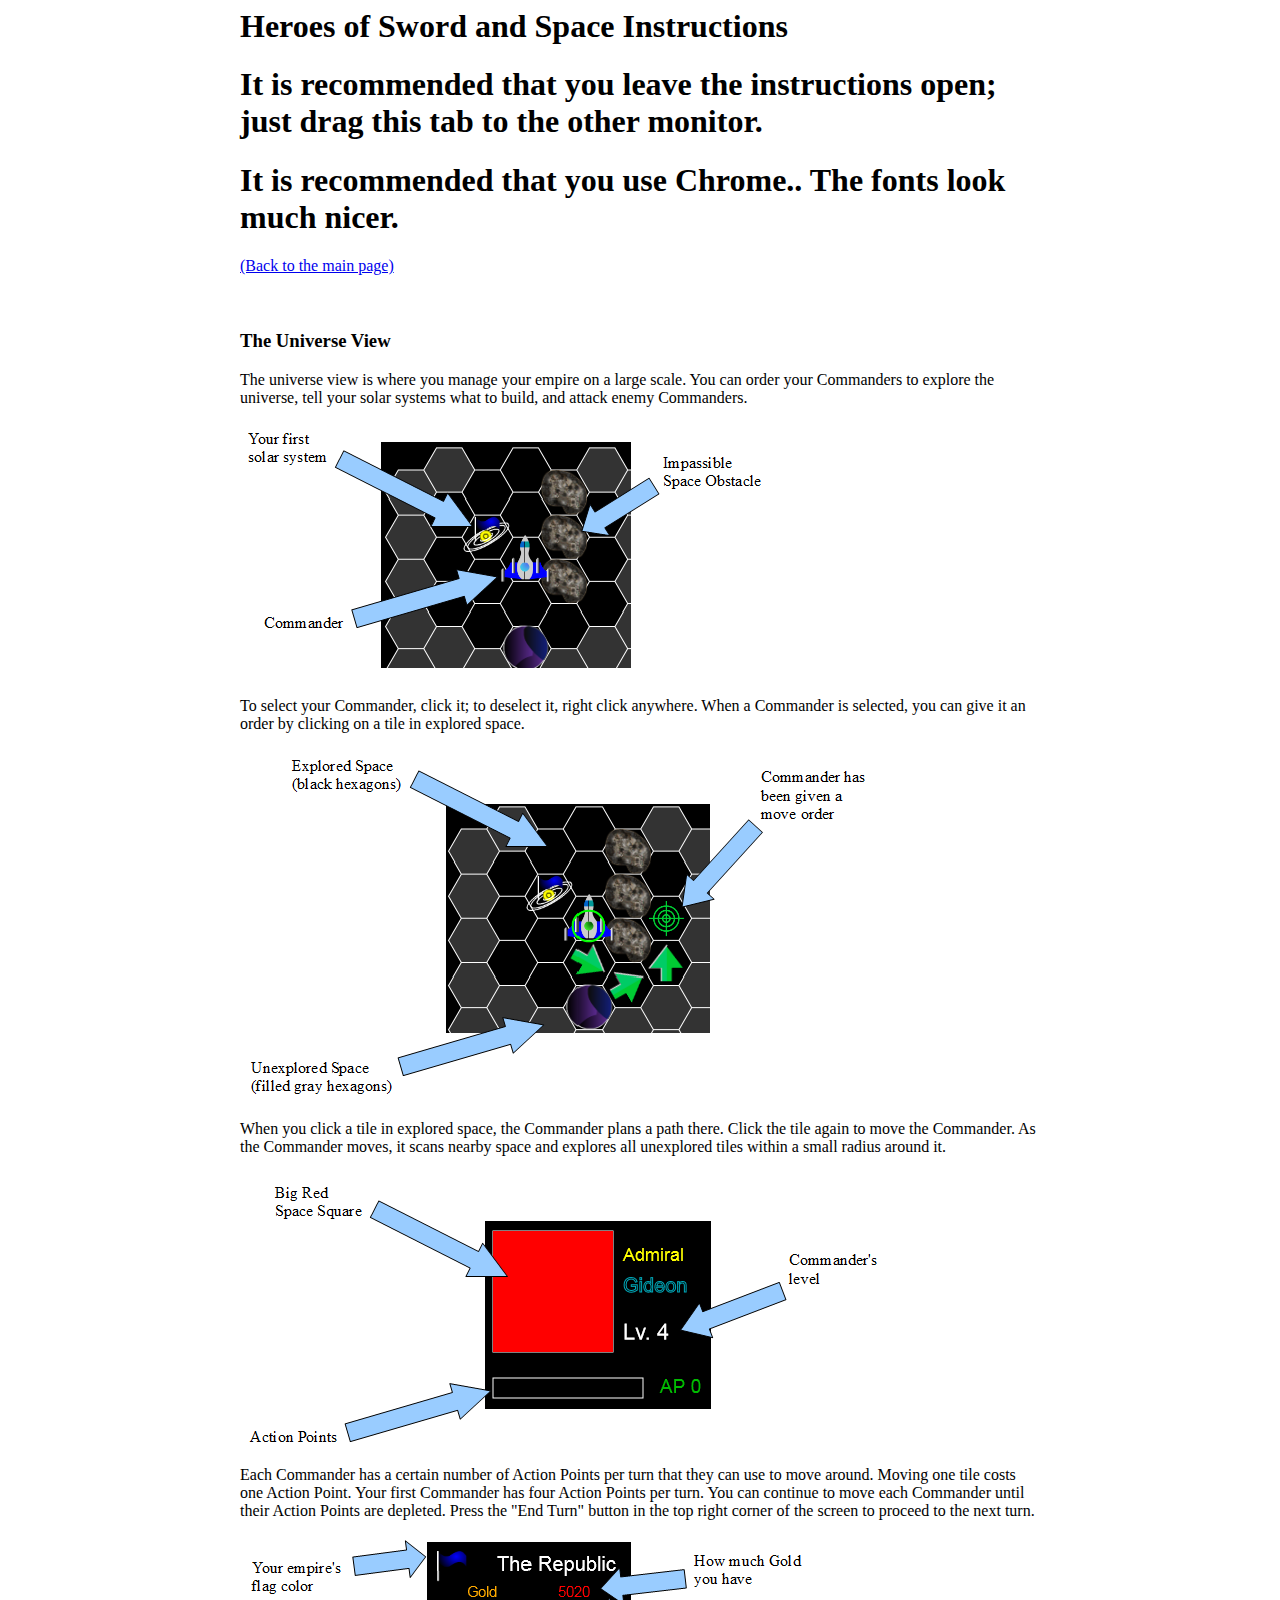
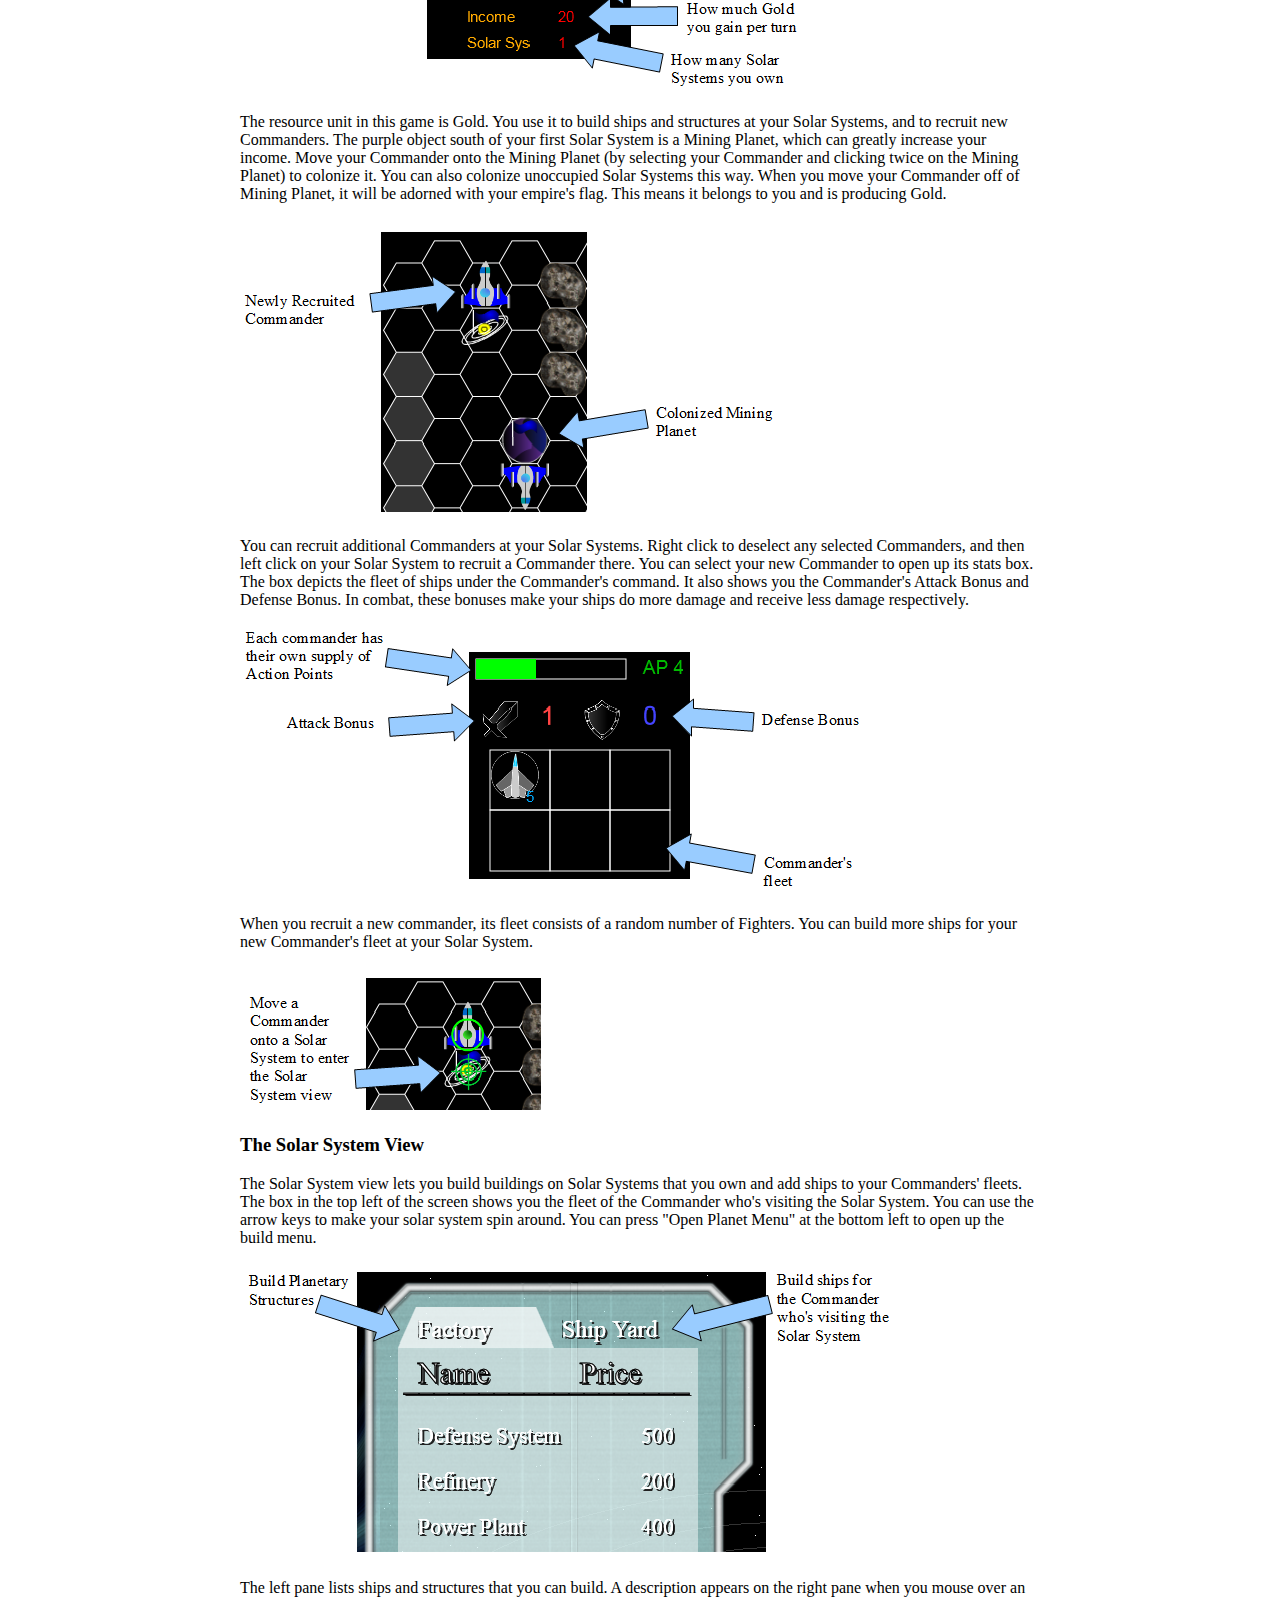
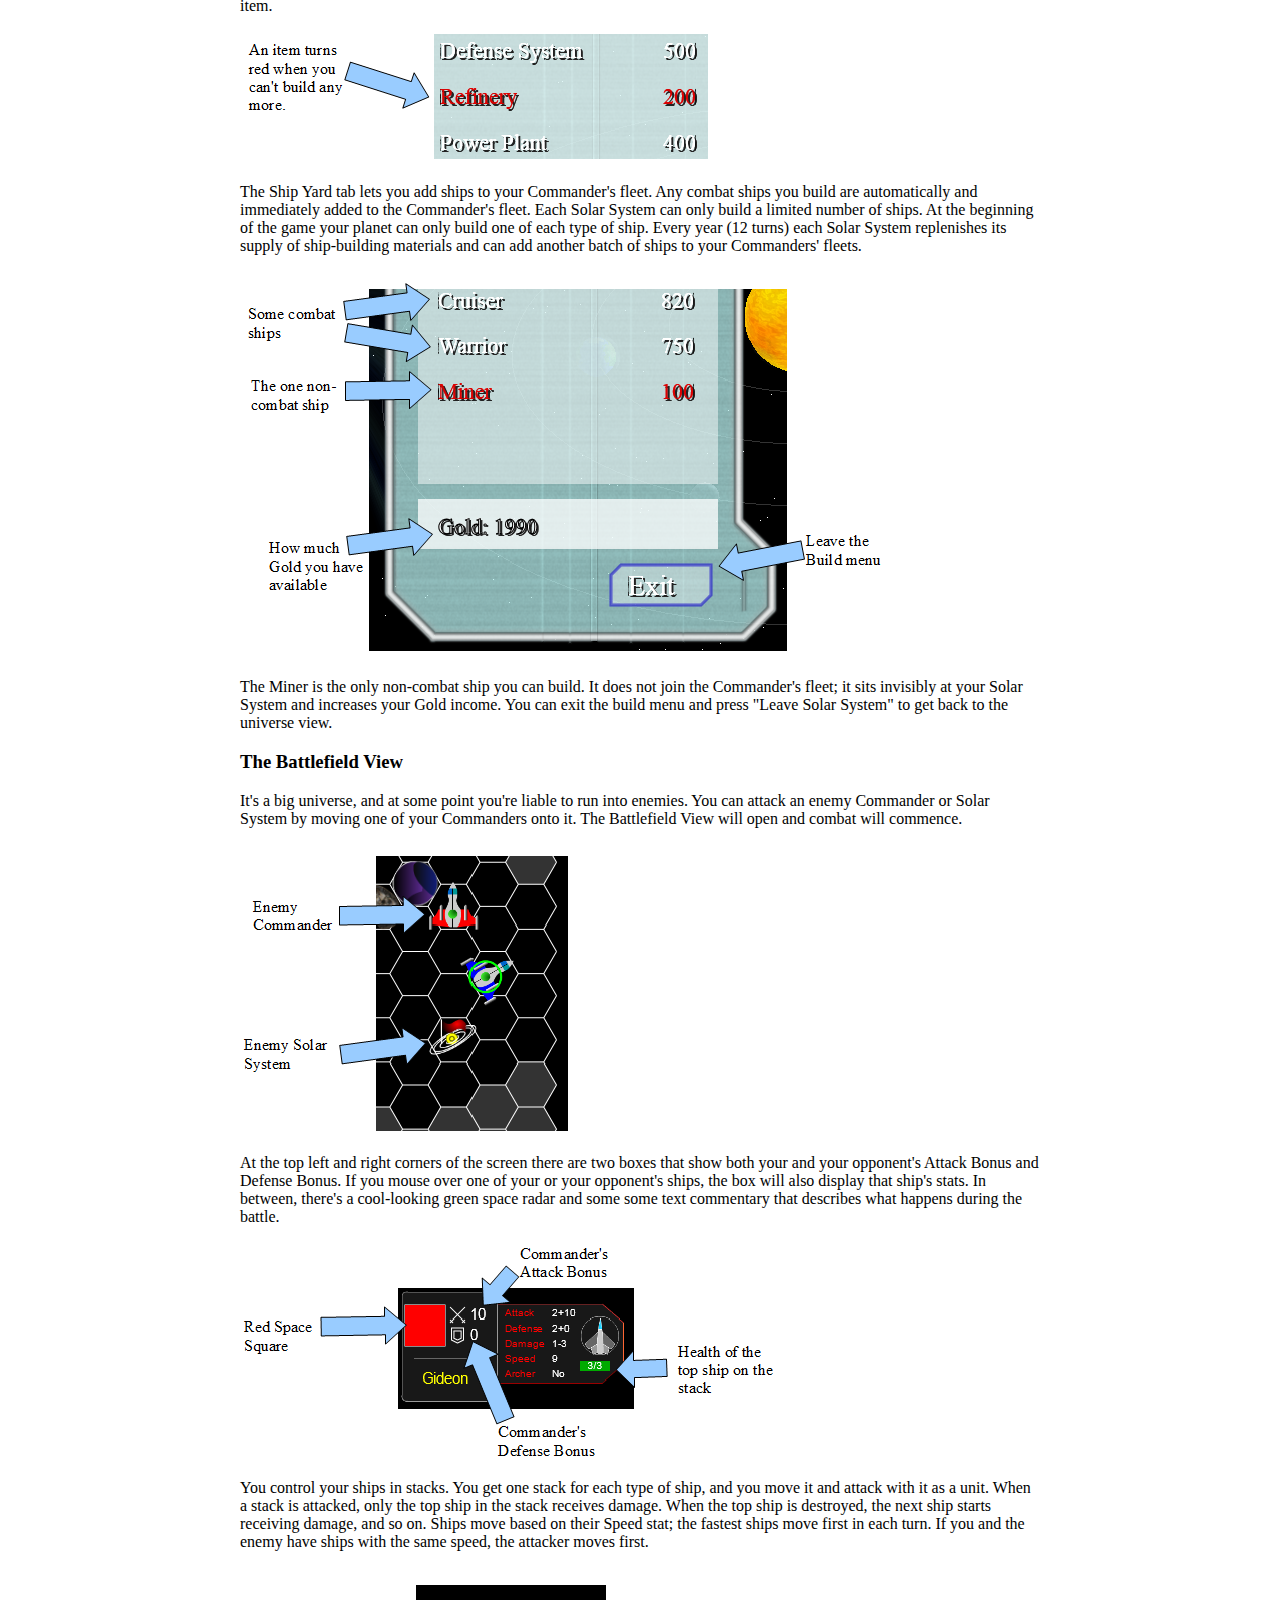
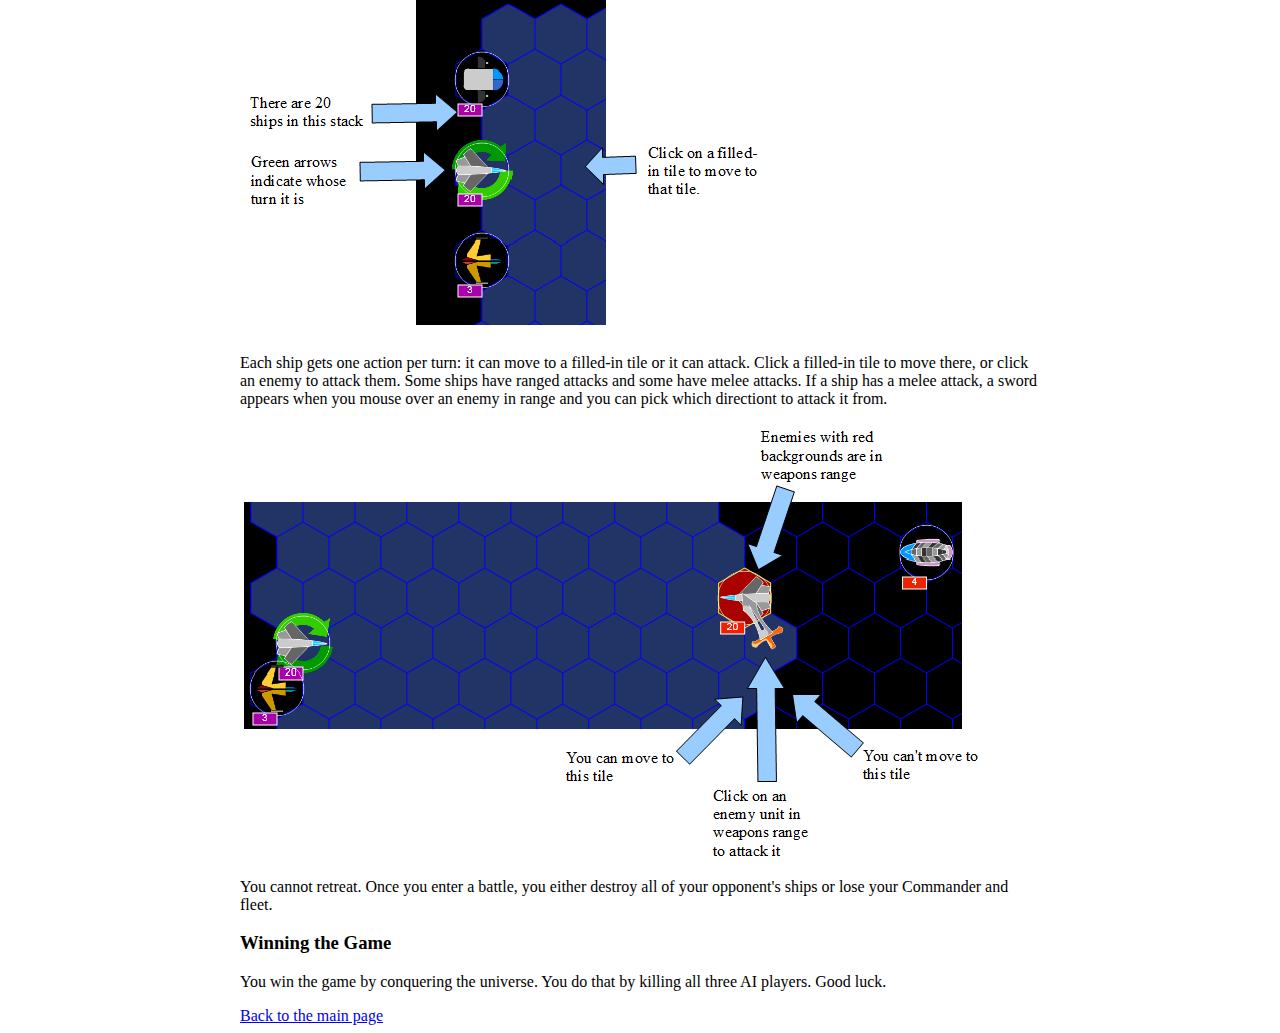
<file: instruction.html>
<html>
<head>
<title>Instructions</title>
</head>
<body>
<div align="center">
<div align="left" style="width: 800px;">
<h1>Heroes of Sword and Space Instructions</h1>
<h1>It is recommended that you leave the instructions open; just drag this tab to the other monitor.</h1>
<h1>It is recommended that you use Chrome..  The fonts look much nicer.</h1>
<a href="index.html">(Back to the main page)</a>
<br><br><br>
<a name="universeView"><h3>The Universe View</h3></a>
<p>The universe view is where you manage your empire on a large scale.  You can order your Commanders to explore the universe, tell your solar systems what to build, and attack enemy Commanders.</p>
<img src="htmlImages/univ1.png" />
<p>To select your Commander, click it; to deselect it, right click anywhere.  When a Commander is selected, you can give it an order by clicking on a tile in explored space.</p>
<img src="htmlImages/univ2.png" />
<p>When you click a tile in explored space, the Commander plans a path there.  Click the tile again to move the Commander.  As the Commander moves, it scans nearby space and explores all unexplored tiles within a small radius around it.</p>
<img src="htmlImages/univ3.png"/>
<p>Each Commander has a certain number of Action Points per turn that they can use to move around.  Moving one tile costs one Action Point.  Your first Commander has four Action Points per turn.  You can continue to move each Commander until their Action Points are depleted.  Press the "End Turn" button in the top right corner of the screen to proceed to the next turn.</p>
<img src="htmlImages/univ4.png"/>
<p>The resource unit in this game is Gold.  You use it to build ships and structures at your Solar Systems, and to recruit new Commanders.  The purple object south of your first Solar System is a Mining Planet, which can greatly increase your income.  Move your Commander onto the Mining Planet (by selecting your Commander and clicking twice on the Mining Planet) to colonize it.  You can also colonize unoccupied Solar Systems this way.  When you move your Commander off of Mining Planet, it will be adorned with your empire's flag.  This means it belongs to you and is producing Gold.</p>
<img src="htmlImages/univ5.png"/>
<p>You can recruit additional Commanders at your Solar Systems.  Right click to deselect any selected Commanders, and then left click on your Solar System to recruit a Commander there.  You can select your new Commander to open up its stats box.  The box depicts the fleet of ships under the Commander's command.  It also shows you the Commander's Attack Bonus and Defense Bonus.  In combat, these bonuses make your ships do more damage and receive less damage respectively.</p>
<img src="htmlImages/univ6.png"/>
<p>When you recruit a new commander, its fleet consists of a random number of Fighters.  You can build more ships for your new Commander's fleet at your Solar System.</p>
<img src="htmlImages/univ7.png"/>
<a name="solarsystemView"><h3>The Solar System View</h3></a>
<p>The Solar System view lets you build buildings on Solar Systems that you own and add ships to your Commanders' fleets.  The box in the top left of the screen shows you the fleet of the Commander who's visiting the Solar System.  You can use the arrow keys to make your solar system spin around.  You can press "Open Planet Menu" at the bottom left to open up the build menu.</p>
<img src="htmlImages/univ8.png"/>
<p>The left pane lists ships and structures that you can build.  A description appears on the right pane when you mouse over an item.</p>
<img src="htmlImages/univ9.png"/>
<p>The Ship Yard tab lets you add ships to your Commander's fleet.  Any combat ships you build are automatically and immediately added to the Commander's fleet.  Each Solar System can only build a limited number of ships.  At the beginning of the game your planet can only build one of each type of ship.  Every year (12 turns) each Solar System replenishes its supply of ship-building materials and can add another batch of ships to your Commanders' fleets.</p>
<img src="htmlImages/univ10.png"/>
<p>The Miner is the only non-combat ship you can build.  It does not join the Commander's fleet; it sits invisibly at your Solar System and increases your Gold income.  You can exit the build menu and press "Leave Solar System" to get back to the universe view.</p>
<a name="universeView"><h3>The Battlefield View</h3></a>
<p>It's a big universe, and at some point you're liable to run into enemies.  You can attack an enemy Commander or Solar System by moving one of your Commanders onto it.  The Battlefield View will open and combat will commence.</p>
<img src="htmlImages/univ11.png"/>
<p>At the top left and right corners of the screen there are two boxes that show both your and your opponent's Attack Bonus and Defense Bonus.  If you mouse over one of your or your opponent's ships, the box will also display that ship's stats.  In between, there's a cool-looking green space radar and some some text commentary that describes what happens during the battle.</p>
<img src="htmlImages/univ12.png"/>
<p>You control your ships in stacks.  You get one stack for each type of ship, and you move it and attack with it as a unit.  When a stack is attacked, only the top ship in the stack receives damage.  When the top ship is destroyed, the next ship starts receiving damage, and so on.  Ships move based on their Speed stat; the fastest ships move first in each turn.  If you and the enemy have ships with the same speed, the attacker moves first.</p>
<img src="htmlImages/univ13.png"/>
<p>Each ship gets one action per turn: it can move to a filled-in tile or it can attack.  Click a filled-in tile to move there, or click an enemy to attack them.  Some ships have ranged attacks and some have melee attacks.  If a ship has a melee attack, a sword appears when you mouse over an enemy in range and you can pick which directiont to attack it from.</p>
<img src="htmlImages/univ14.png"/>
<p>You cannot retreat.  Once you enter a battle, you either destroy all of your opponent's ships or lose your Commander and fleet.</p>
<a name="universeView"><h3>Winning the Game</h3></a>
<p>You win the game by conquering the universe.  You do that by killing all three AI players.  Good luck.</p>
<a href="index.html">Back to the main page</a>
</div>
</div>
</body>
</html>
</file>
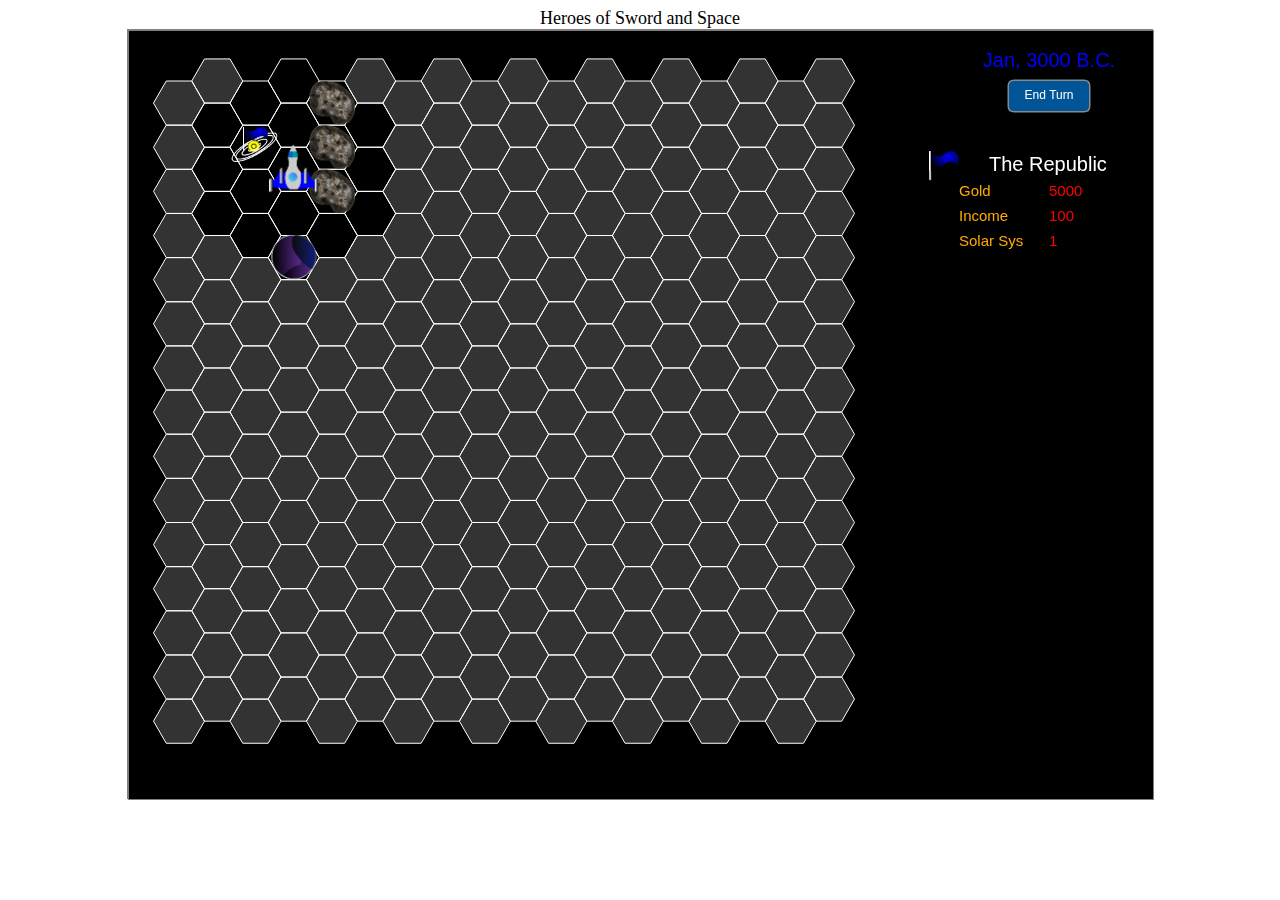
<file: prototype.html>
<html>
<script id="shader-fs" type="x-shader/x-fragment">
	precision mediump float;
	
	varying vec4 vColor;
	
	void main(void)
	{
		gl_FragColor = vColor;
	}
</script>

<script id="shader-vs" type="x-shader/x-vertex">
	attribute vec3 aVertexPosition;
	attribute vec4 aVertexColor;
	
	uniform mat4 uMVMatrix;
	uniform mat4 uPMatrix;
	
	varying vec4 vColor;
	
	void main(void)
	{
		gl_Position = uPMatrix * uMVMatrix * vec4(aVertexPosition, 1.0);
		vColor = aVertexColor;
	}
</script>

<script id="light-shader-fs" type="x-shader/x-fragment">
    #ifdef GL_ES
        precision highp float;
    #endif

    varying vec2 vTextureCoord;
    varying vec3 vTransformedNormal;
	varying vec4 vPosition;
	
	uniform mat4 uMVMatrix;	
	uniform mat4 uMVCamera;
	uniform mat4 uMVLighting;
    
	uniform vec3 uAmbientColor;
    
    uniform float uMaterialShininess;
    
    uniform vec3 uLightingLocation;
	uniform vec3 uLightingSpecularColor;
    uniform vec3 uLightingDiffuseColor;
	uniform bool uIsLit;

    uniform sampler2D uSampler;

    void main(void) {
		if (uIsLit) {
			//vec3 asdf = (uMVLighting * vPosition).xyz;
			vec3 transformedDir = vec3(uMVLighting * vec4(uLightingLocation, 1.0));
			vec3 lightDirection = normalize(transformedDir - vPosition.xyz);
			vec3 normal = normalize(vTransformedNormal);
		  
			vec3 eyeDirection = normalize(-vPosition.xyz);
			vec3 reflectionDirection = reflect(-lightDirection, normal);

			float specularLightWeighting = pow(max(dot(reflectionDirection, eyeDirection), 0.0), uMaterialShininess);

			float diffuseLightWeighting = max(dot(normal, lightDirection), 0.0);
			vec3 lightWeighting = uAmbientColor + uLightingDiffuseColor * diffuseLightWeighting;

			vec4 fragmentColor;
			fragmentColor = texture2D(uSampler, vec2(vTextureCoord.s, vTextureCoord.t));
			gl_FragColor = vec4((fragmentColor.rgb * lightWeighting) + uLightingSpecularColor * specularLightWeighting , fragmentColor.a);
		}
		else {
			vec4 color = texture2D(uSampler, vec2(vTextureCoord.s, vTextureCoord.t));
			gl_FragColor = vec4 (color.r * color.a, color.g * color.a, color.b * color.a, color.a);
		}
    }
</script>

<script id="light-shader-vs" type="x-shader/x-vertex">
    attribute vec3 aVertexPosition;
    attribute vec3 aVertexNormal;
    attribute vec2 aTextureCoord;

    uniform mat4 uMVMatrix;
    uniform mat4 uPMatrix;
    uniform mat3 uNMatrix;

	varying vec2 vTextureCoord;
	varying vec3 vTransformedNormal;
	varying vec4 vPosition;

    void main(void) {
		vPosition = uMVMatrix * vec4(aVertexPosition, 1.0);
		gl_Position = uPMatrix * vPosition;
		vTextureCoord = aTextureCoord;
		vTransformedNormal = uNMatrix * aVertexNormal;
    }
</script>


  <head>
    <meta http-equiv="Content-Type" content="text/html; charset=utf-8">
    <link href="css/prototype.css" rel="stylesheet" type="text/css">
  </head>
  <body onload="game.play()">


    <div class="title centered">
      Heroes of Sword and Space
    </div>

    <div id="displays" class="screen centered">
      <canvas id="display3d" height="768" width="1024"></canvas>
      <canvas id="BackGround2d" height="768" width="1024"></canvas>
      <canvas id="Animation2d1" height="768" width="1024"></canvas>
      <canvas id="Animation2d2" height="768" width="1024"></canvas>
      <canvas id="Animation2d3" height="768" width="1024"></canvas>
      <canvas id="Menu" height="768" width="1024"></canvas>
      <div id="textfield1" class="normaltext noIbar"></div>
      <div id="textfield2" class="normaltext noIbar"></div>
    </div> 
  </body>

  
  <script type="text/javascript" src="js/engine/resource.js"></script>
  <script type="text/javascript" src="js/component/loading.js"></script>
  <script type="text/javascript" src="js/engine/jquery-1.6.4.js"></script>
  <script type="text/javascript" src="js/engine/glMatrix.min.js"></script>
  <script type="text/javascript" src="js/engine/shaders.js"></script>
  <script type="text/javascript" src="js/engine/functions.js"></script>
  <script type="text/javascript" src="js/component/PlanetInfo.js"></script>
  <script type="text/javascript" src="js/component/SolarSystemNames.js"></script>
  

  <script type="text/javascript" src="js/engine/event.js"></script>
  <script type="text/javascript" src="js/engine/camera.js"></script>
  <script type="text/javascript" src="js/engine/bezier.js"></script>
  <script type="text/javascript" src="js/engine/shortcuts.js"></script>
  <script type="text/javascript" src="js/engine/graphics.js"></script>
  <script type="text/javascript" src="js/engine/mouse.js"></script>
  <script type="text/javascript" src="js/engine/keyboard.js"></script>
  <script type="text/javascript" src="js/engine/view.js"></script>
  <script type="text/javascript" src="js/engine/stage.js"></script>
  <script type="text/javascript" src="js/engine/object.js"></script>
  <script type="text/javascript" src="js/engine/movieclip.js"></script>
  <script type="text/javascript" src="js/engine/engine.js"></script>
  <script type="text/javascript" src="js/engine/tween.js"></script>
  <script type="text/javascript" src="js/engine/modelObject.js"></script>
  <script type="text/javascript" src="js/component/BattleUnit.js"></script>
  
  <script type="text/javascript" src="js/engine/starField.js"></script>
  <script type="text/javascript" src="js/engine/planet.js"></script>
  <script type="text/javascript" src="js/engine/button.js"></script>
  <script type="text/javascript" src="js/engine/bubble.js"></script>
  
  <script type="text/javascript" src="js/component/UniverseObject.js"></script>
  <script type="text/javascript" src="js/component/AttackEffects.js"></script>
  <script type="text/javascript" src="js/component/force.js"></script>
  <script type="text/javascript" src="js/component/logic.js"></script>
  <script type="text/javascript" src="js/engine/star.js"></script>
  <script type="text/javascript" src="js/component/global.js"></script>
  <script type="text/javascript" src="js/component/UniverseViews.js"></script>
  <script type="text/javascript" src="js/component/HexagonMap.js"></script>
  <script type="text/javascript" src="js/component/BattleMap.js"></script>
  <script type="text/javascript" src="js/component/menu.js"></script>
  
  <script type="text/javascript" src="js/component/PlanetMenu.js"></script>



  <script type="text/javascript" src="js/prototype.js"></script>
</html>
</file>
<file: css/prototype.css>
.util {
    float: left;
}

.title {
    font-size: large;
    text-align: center;
}

.centered {
    margin: 0 auto;
    text-align: center;
}

.screen {
    width: 1024px;
    height: 768px;
    position: relative;
    border: solid gray 1px;
}

.noIbar{
    cursor: default;
}



canvas {
    border: solid gray 1px;
}


#display3d {
    position: absolute;
    left: 0px;
    top: 0px;
    z-index: 55;
}

#BackGround2d {
    position: absolute;
    left: 0px;
    top: 0px;
    z-index: 50;
}

#Animation2d1 {
    position: absolute;
    left: 0px;
    top: 0px;
    z-index: 61;
}

#Animation2d2 {
    position: absolute;
    left: 0px;
    top: 0px;
    z-index: 62;
}
#Animation2d3 {
    position: absolute;
    left: 0px;
    top: 0px;
    z-index: 55;
}

#Menu {
    position: absolute;
    left: 0px;
    top: 0px;
    z-index: 100;
}

.menu {
    position: absolute;
    left: 0px;
    top: 0px;
}

.normaltext {
    position: absolute;
    left:0px;
    top:0px;
    text-align: left;
    z-index: 201;
    width: 100px;
    height: 50px;
    color: #FFFFFF;
    font-size: 10pt;
    -moz-user-select: none;
    -khtml-user-select: none;
    user-select: none;
}

.largetext {
    text-align: left;
    left:200px;
    top:200px;
    position:absolute;
    z-index: 201;
    width: 100px;
    height: 50px;
    color: #FFFFFF;
    font-size: 15pt;
    -moz-user-select: none;
    -khtml-user-select: none;
    user-select: none;
}
</file>
